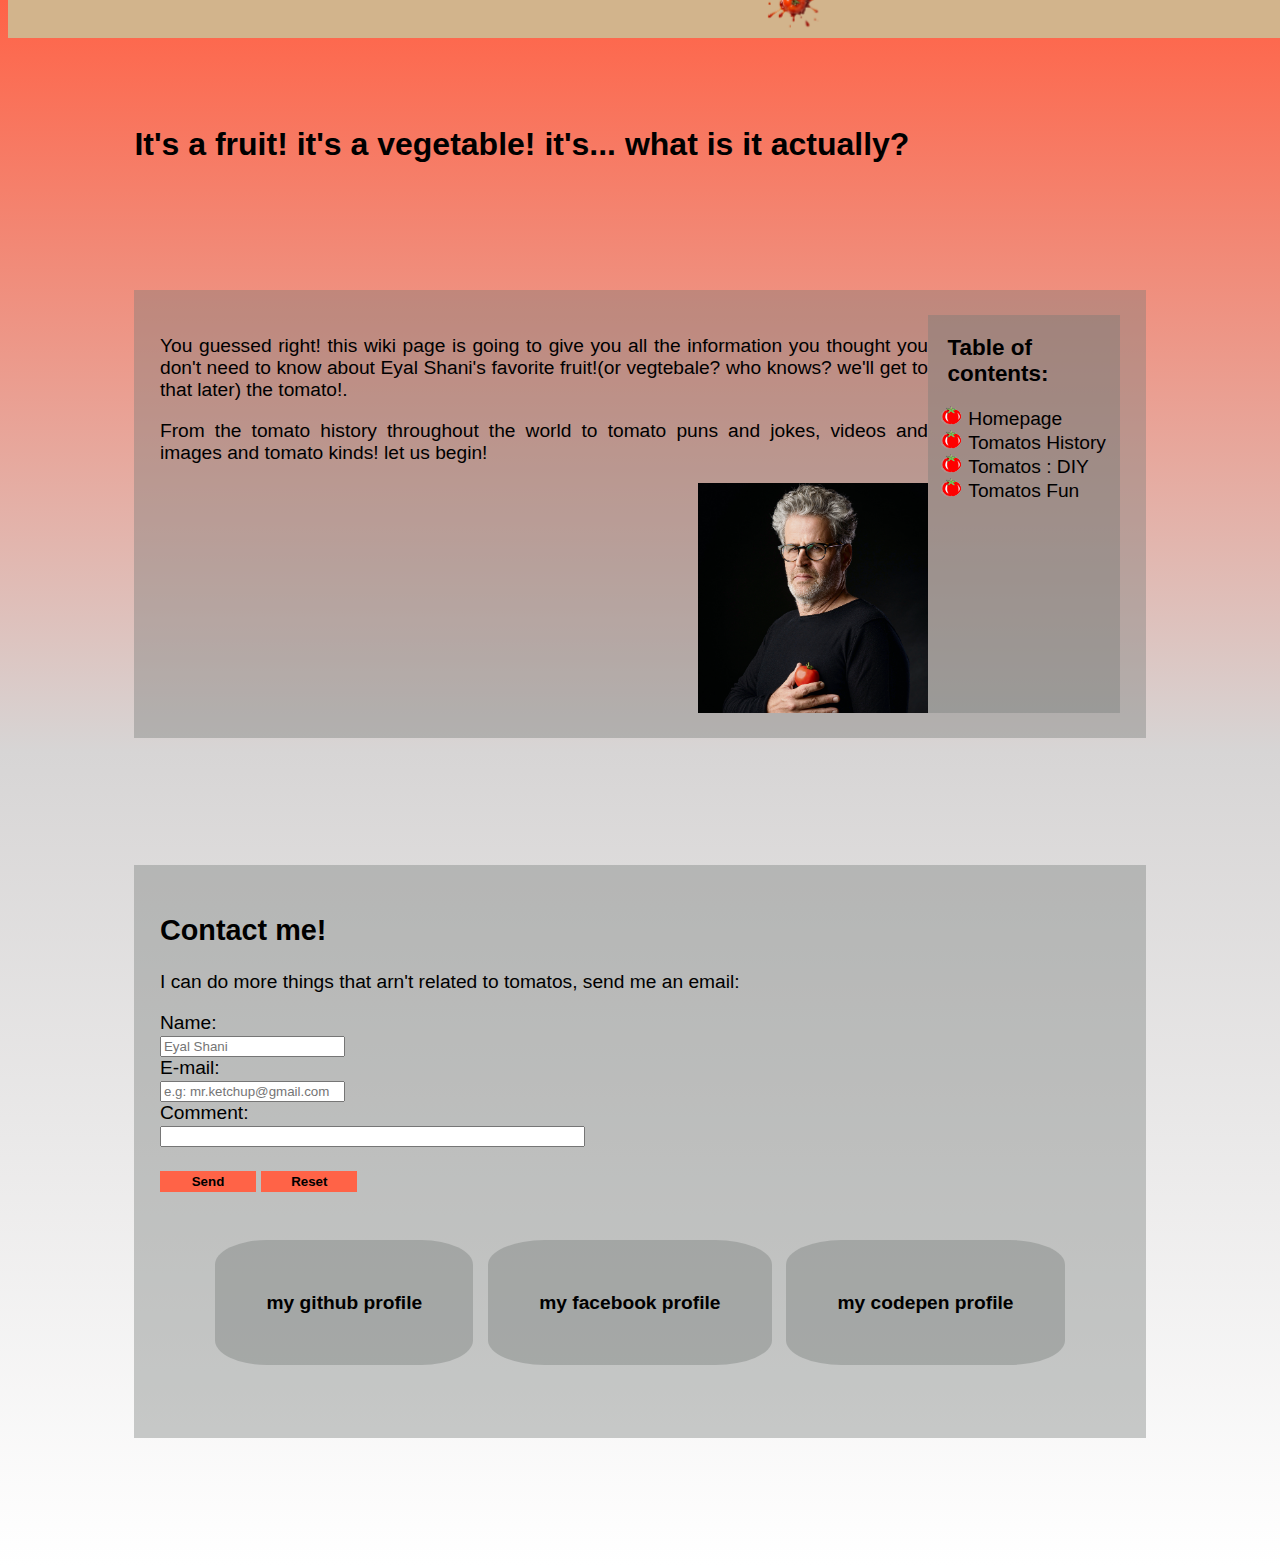
<file: index.html>
<!DOCTYPE html>
<html lang="en">

<head>
    <meta charset="UTF-8">
    <meta name="viewport" content="width=device-width, initial-scale=1.0">
    <title>Tomatos Homepage</title>
    <link rel="stylesheet" href="style.css">
</head>

<body>
    <span id="page-top"></span>


    <nav id="navbar">
        <ul id="inlinenav">
            <li class="inlineblock"><a href="index.html"><b>Homepage
                    </b></a></li>
            <li class="inlineblock"><a href="page1.html">Tomatos History
                </a></li>
            <li class="inlineblock"><a href="page2.html">Tomatos : DIY
                </a></li>
            <li class="inlineblock"><a href="page3.html">Tomatos Fun
                </a></li>
            <li class="inlineblock"><a href="#page-top">go to top
                </a></li>
            <li class="inlineblock"><a href="#page-bottom">go to bottom
                </a></li>
            <img id="navbar-img" src="tomato splash navbar1.png" alt="tomatosplash">
        </ul>

    </nav>


    <h1 class="page-headline">It's a fruit! it's a vegetable! it's... what is it actually? </h1>

    <section class="index-text">
        <div id="summary">
            <p>You guessed right! this wiki page is going to give you all the information you thought you don't need to
                know about
                Eyal Shani's favorite fruit!(or vegtebale? who knows? we'll get to that later) the tomato!.</p>
            <p>From the tomato history throughout the world to tomato puns and jokes, videos and images and tomato
                kinds!
                let us begin!
            </p>
            <img id="summary-img" src="eyal shani index.jpg" alt="eyal shani">
        </div>

        <div id="table-of-contents">
            <h3 id="header-contents">Table of contents:</h3>
            <ul>
                <li><a href="index.html">Homepage
                        </b></a></li>
                <li><a href="page1.html">Tomatos History
                    </a></li>
                <li><a href="page2.html">Tomatos : DIY
                    </a></li>
                <li><a href="page3.html">Tomatos Fun
                    </a></li>

            </ul>
        </div>

    </section>




    <section id="contact">
        <h2 class="subline">Contact me!</h2>
        <p>I can do more things that arn't related to tomatos, send me an email:</p>
        <form action="mailto:someone@example.com" method="post" enctype="text/plain">
            Name:<br>
            <input type="text" name="name" required placeholder="Eyal Shani"><br>
            E-mail:<br>
            <input type="email" name="mail" required placeholder="e.g: mr.ketchup@gmail.com"><br>
            Comment:<br>
            <input type="text" name="comment" size="50"><br><br>
            <input class="button" type="submit" value="Send">
            <input class="button" type="reset" value="Reset">
        </form>
        <div class="links-flex">
            <a class="contactlinks" href="https://github.com/edenave" target="_blank">my github profile</a>
            <a class="contactlinks" href="https://www.facebook.com/edenave1" target="_blank">my facebook profile</a>
            <a class="contactlinks" href="https://codepen.io/edenave" target="_blank">my codepen profile</a>
        </div>
    </section>
    <span id="page-bottom"></span>
</body>

</html>
</file>
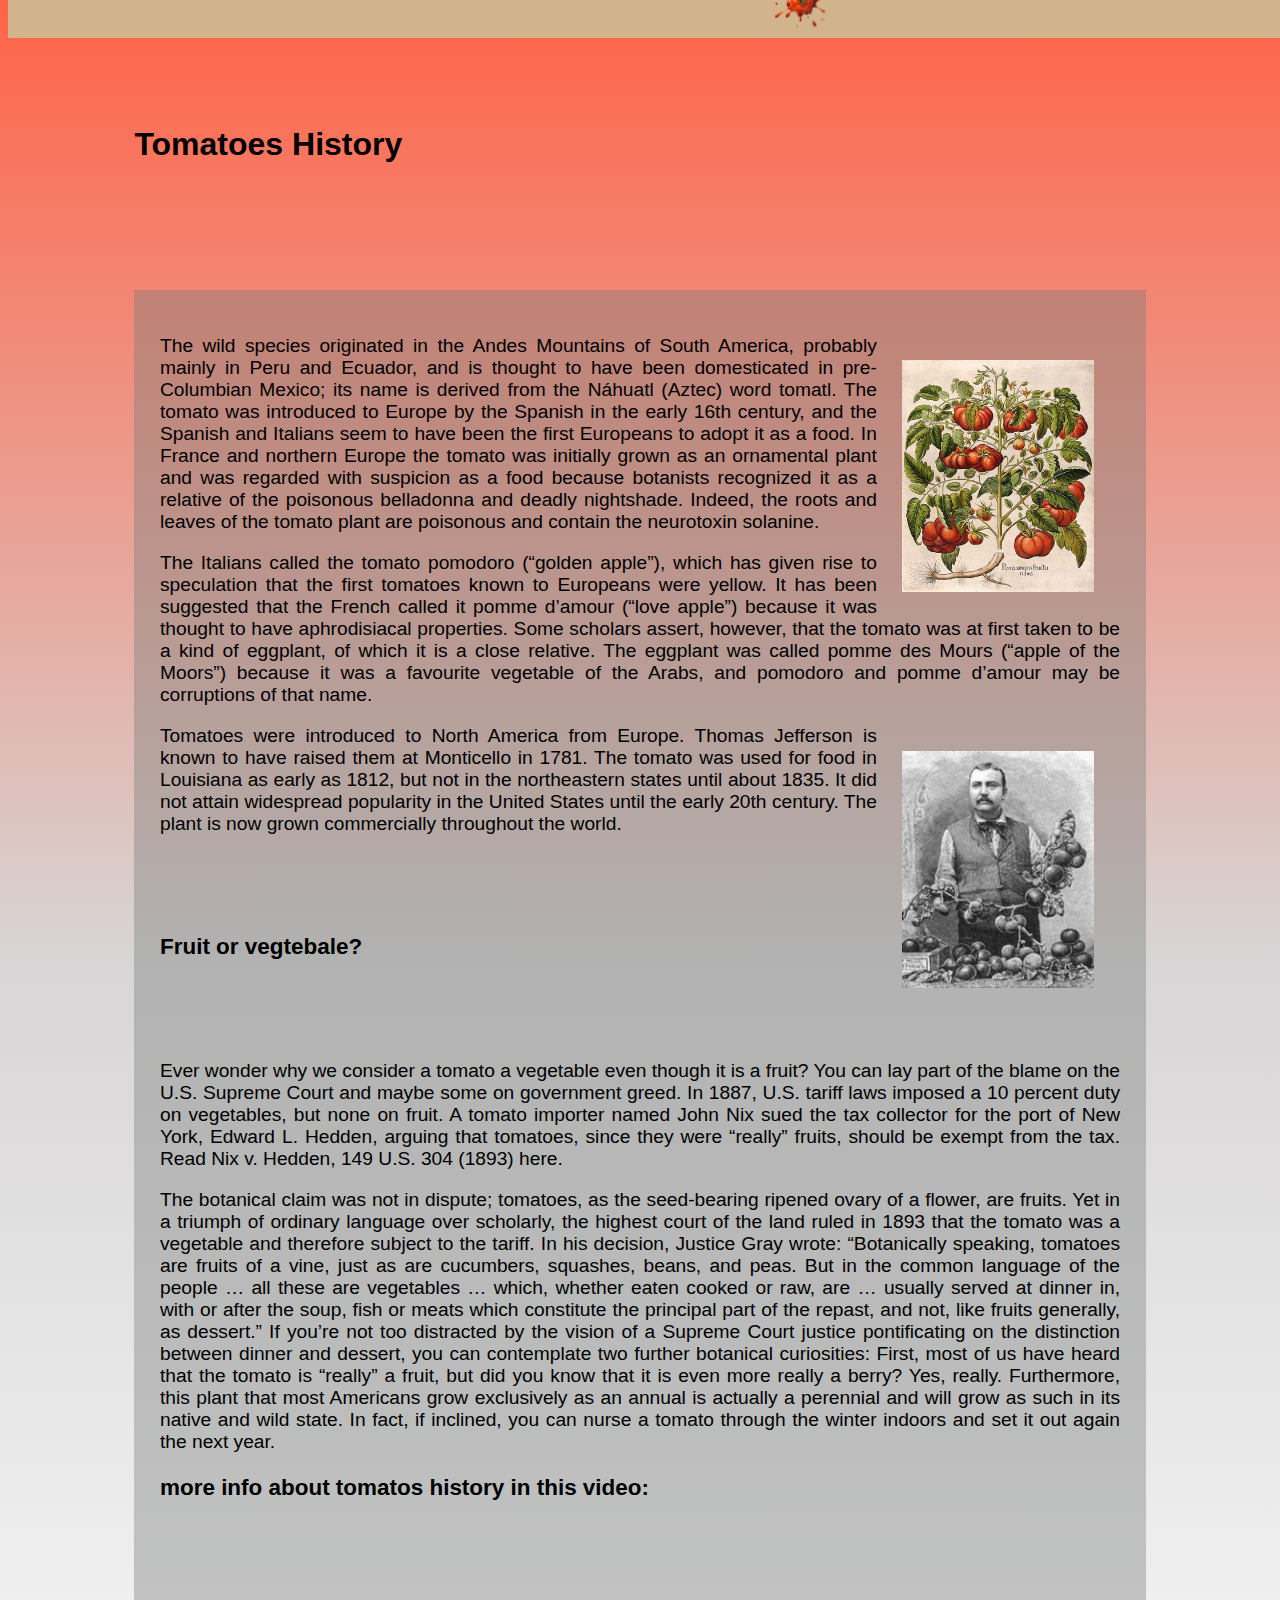
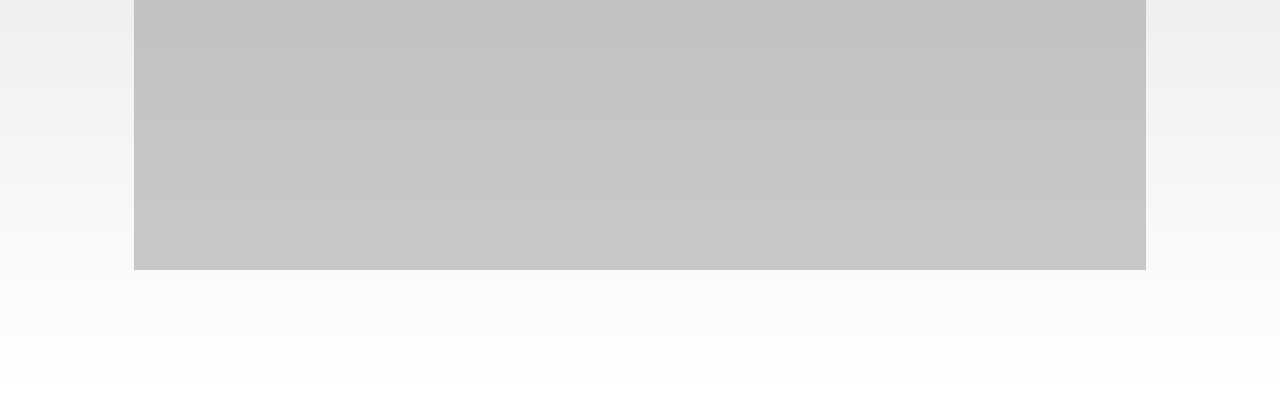
<file: page1.html>
<!DOCTYPE html>
<html lang="en">

<head>
    <meta charset="UTF-8">
    <meta name="viewport" content="width=device-width, initial-scale=1.0">
    <title>Tomatos History</title>
    <link rel="stylesheet" href="style.css">
</head>

<body>
    <span id="page-top"></span>
    <nav id="navbar">
        <ul>
            <li class="inlineblock"><a href="index.html">Homepage
                </a></li>
            <li class="inlineblock"><a href="page1.html"><b>Tomatos History
                    </b></a></li>
            <li class="inlineblock"><a href="page2.html">Tomatos : DIY
                </a></li>
            <li class="inlineblock"><a href="page3.html">Tomatos Fun
                </a></li>
            <li class="inlineblock"><a href="#page-top">go to top
                </a></li>
            <li class="inlineblock"><a href="#page-bottom">go to bottom
                </a></li>
            <img id="navbar-img" src="tomato splash navbar1.png" alt="tomatosplash">
        </ul>

    </nav>


    <h1 class="page-headline">Tomatoes History</h1>
    <section class="main-text">
        <div>
            <img class="main-text-img" src="tomatohistorydrawing.jpg" alt="tomatos">
            <p>The wild species originated in the Andes Mountains of South America, probably mainly in Peru and Ecuador,
                and is thought to have been domesticated in pre-Columbian Mexico;
                its name is derived from the Náhuatl (Aztec) word tomatl. The tomato was introduced to Europe by the
                Spanish in the early 16th century, and the Spanish and Italians seem
                to have been the first Europeans to adopt it as a food. In France and northern Europe the tomato was
                initially grown as an ornamental plant and was regarded with suspicion
                as a food because botanists recognized it as a relative of the poisonous belladonna and deadly
                nightshade. Indeed, the roots and leaves of the tomato plant are poisonous and contain the neurotoxin
                solanine.



            </p>

            <p>
                The Italians called the tomato pomodoro (“golden apple”), which has given rise to speculation that the
                first tomatoes known to Europeans were yellow. It has been suggested that the French called it pomme
                d’amour (“love apple”) because it was thought to have aphrodisiacal properties. Some scholars assert,
                however, that the tomato was at first taken to be a kind of eggplant, of which it is a close relative.
                The eggplant was called pomme des Mours (“apple of the Moors”) because it was a favourite vegetable of
                the Arabs, and pomodoro and pomme d’amour may be corruptions of that name.

            </p>

            <p>
                <img class="main-text-img" src="tomatohistory.jpg" alt="guy holding tomatos">
                Tomatoes were introduced to North America from Europe. Thomas Jefferson is known to have raised them at
                Monticello in 1781. The tomato was used for food in Louisiana as early as 1812, but not in the
                northeastern states until about 1835. It did not attain widespread popularity in the United States until
                the early 20th century. The plant is now grown commercially throughout the world.
            </p>

        </div>
        <div>
            <h3 id="fruitorvegetable">Fruit or vegtebale?</h3>
            <p>
                Ever wonder why we consider a tomato a vegetable even though it is a fruit? You can lay part of the
                blame on the U.S. Supreme Court and maybe some on government greed. In 1887, U.S. tariff laws imposed a
                10 percent duty on vegetables, but none on fruit. A tomato importer named John Nix sued the tax
                collector for the port of New York, Edward L. Hedden, arguing that tomatoes, since they were “really”
                fruits, should be exempt from the tax. Read Nix v. Hedden, 149 U.S. 304 (1893) here.
            </p>

            <p>The botanical claim was not in dispute; tomatoes, as the seed-bearing ripened ovary of a flower, are
                fruits. Yet in a triumph of ordinary language over scholarly, the highest court of the land ruled in
                1893 that the tomato was a vegetable and therefore subject to the tariff. In his decision, Justice Gray
                wrote: “Botanically speaking, tomatoes are fruits of a vine, just as are cucumbers, squashes, beans, and
                peas. But in the common language of the people … all these are vegetables … which, whether eaten cooked
                or raw, are … usually served at dinner in, with or after the soup, fish or meats which constitute the
                principal part of the repast, and not, like fruits generally, as dessert.” If you’re not too distracted
                by the vision of a Supreme Court justice pontificating on the distinction between dinner and dessert,
                you can contemplate two further botanical curiosities: First, most of us have heard that the tomato is
                “really” a fruit, but did you know that it is even more really a berry? Yes, really. Furthermore, this
                plant that most Americans grow exclusively as an annual is actually a perennial and will grow as such in
                its native and wild state. In fact, if inclined, you can nurse a tomato through the winter indoors and
                set it out again the next year.

            </p>
        </div>
        <h3>more info about tomatos history in this video:</h3>
        <div>
            <iframe width="560" height="315" src="https://www.youtube.com/embed/KP5rI43y9bY" frameborder="0"
                allow="accelerometer; autoplay; clipboard-write; encrypted-media; gyroscope; picture-in-picture"
                allowfullscreen>
            </iframe>

        </div>







    </section>


    <span id="page-bottom"></span>
</body>

</html>
</file>
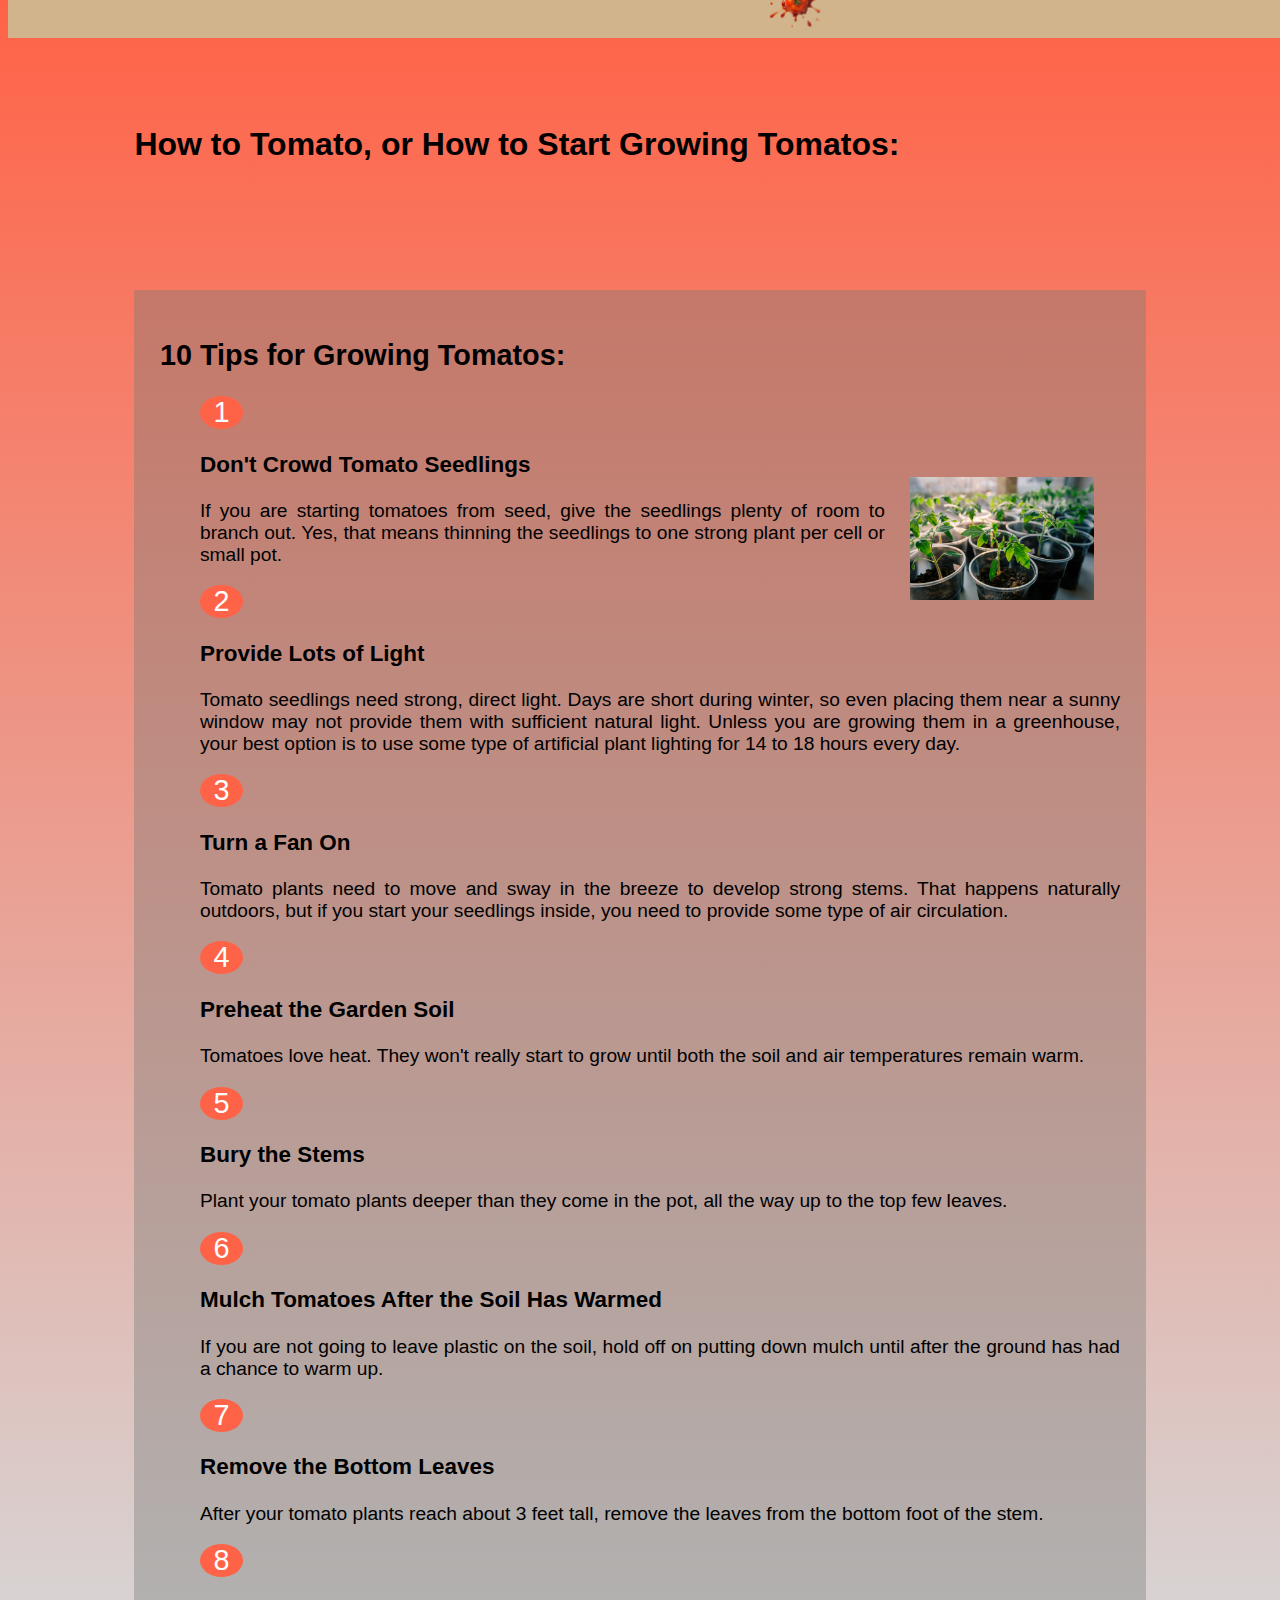
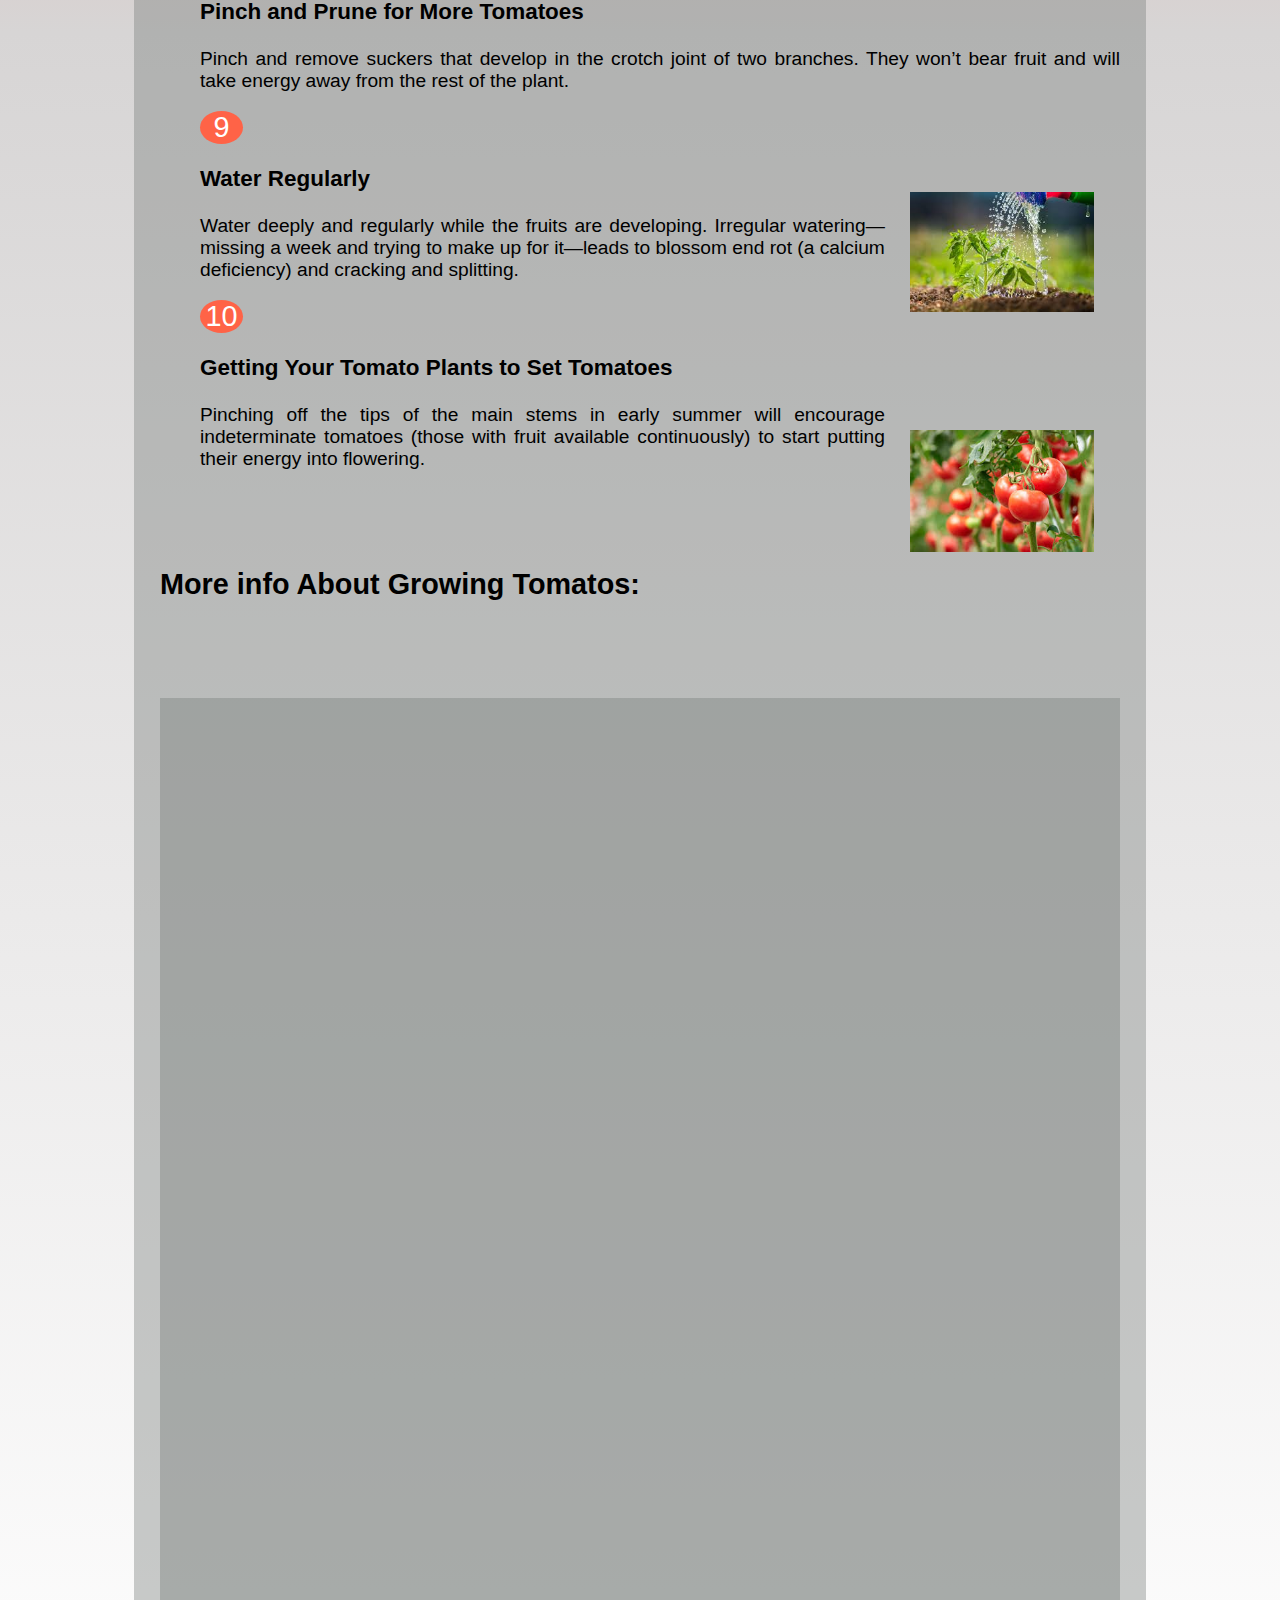
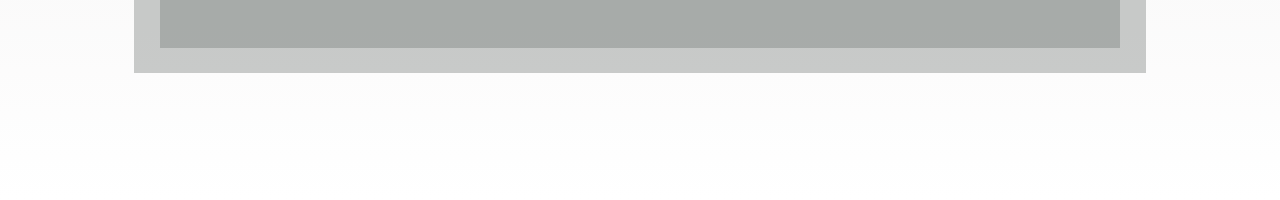
<file: page2.html>
<!DOCTYPE html>
<html lang="en">

<head>
    <meta charset="UTF-8">
    <meta name="viewport" content="width=device-width, initial-scale=1.0">
    <title>How to Tomato</title>
    <link rel="stylesheet" href="style.css">
</head>

<body>
    <span id="page-top"></span>
    <nav id="navbar">
        <ul>
            <li class="inlineblock"><a href="index.html">Homepage
                </a></li>
            <li class="inlineblock"><a href="page1.html">Tomatos History
                </a></li>
            <li class="inlineblock"><a href="page2.html"><b>Tomatos : DIY
                    </b></a></li>
            <li class="inlineblock"><a href="page3.html">Tomatos Fun
                </a></li>
            <li class="inlineblock"><a href="#page-top">go to top
                </a></li>
            <li class="inlineblock"><a href="#page-bottom">go to bottom
                </a></li>
            <img id="navbar-img" src="tomato splash navbar1.png" alt="tomatosplash">
        </ul>

    </nav>


    <h1 class="page-headline">How to Tomato, or How to Start Growing Tomatos: </h1>

    <section class="main-text">
        <div id="10tips">
            <h2>10 Tips for Growing Tomatos:</h2>
            <ol id="tomatotips">
                <li class="tips-li">
                    <h3 class="tomatotips">
                        Don't Crowd Tomato Seedlings
                        <img class="main-text-img" src="tomato tips/tomatotipsseed.jpg" alt="tomatos start to grow">
                    </h3>
                    <p>
                        If you are starting tomatoes from seed, give the seedlings plenty of room to branch out. Yes,
                        that means thinning the seedlings to one strong plant per cell or small pot.

                    </p>

                </li>
                <li class="tips-li">
                    <h3 class="tomatotips">
                        Provide Lots of Light
                    </h3>
                    <p>
                        Tomato seedlings need strong, direct light. Days are short during winter, so even placing them
                        near a sunny window may not provide them with sufficient natural light. Unless you are growing
                        them in a greenhouse, your best option is to use some type of artificial plant lighting for 14
                        to 18 hours every day.
                    </p>

                </li>
                <li class="tips-li">
                    <h3 class="tomatotips">
                        Turn a Fan On
                    </h3>
                    <p>
                        Tomato plants need to move and sway in the breeze to develop strong stems. That happens
                        naturally outdoors, but if you start your seedlings inside, you need to provide some type of air
                        circulation.
                    </p>

                </li>
                <li class="tips-li">
                    <h3 class="tomatotips">
                        Preheat the Garden Soil
                    </h3>
                    <p>
                        Tomatoes love heat. They won't really start to grow until both the soil and air temperatures
                        remain warm.
                    </p>

                </li>
                <li class="tips-li">
                    <h3 class="tomatotips">
                        Bury the Stems
                    </h3>
                    <p>
                        Plant your tomato plants deeper than they come in the pot, all the way up to the top few leaves.
                    </p>

                </li>
                <li class="tips-li">
                    <h3 class="tomatotips">
                        Mulch Tomatoes After the Soil Has Warmed
                    </h3>
                    <p>
                        If you are not going to leave plastic on the soil, hold off on putting down mulch until after
                        the ground has had a chance to warm up.
                    </p>

                </li>
                <li class="tips-li">
                    <h3 class="tomatotips">
                        Remove the Bottom Leaves
                    </h3>
                    <p>
                        After your tomato plants reach about 3 feet tall, remove the leaves from the bottom foot of the
                        stem.
                    </p>

                </li>
                <li class="tips-li">
                    <h3 class="tomatotips">
                        Pinch and Prune for More Tomatoes
                    </h3>
                    <p>
                        Pinch and remove suckers that develop in the crotch joint of two branches. They won’t bear fruit
                        and will take energy away from the rest of the plant.
                    </p>

                </li>
                <li class="tips-li">
                    <h3 class="tomatotips">
                        Water Regularly
                        <img class="main-text-img" src="tomato tips/tomatotipswatering.jpg" alt="watering tomatos">
                    </h3>

                    <p>

                        Water deeply and regularly while the fruits are developing. Irregular watering—missing a week
                        and trying to make up for it—leads to blossom end rot (a calcium deficiency) and cracking and
                        splitting.

                    </p>

                </li>
                <li class="tips-li">
                    <h3 class="tomatotips">
                        Getting Your Tomato Plants to Set Tomatoes
                    </h3>
                    <img class="main-text-img" src="tomato tips/tomatotipstomatos.jpg" alt="grown tomatos">
                    <p>

                        Pinching off the tips of the main stems in early summer will encourage indeterminate tomatoes
                        (those with fruit available continuously) to start putting their energy into flowering.

                    </p>

                </li>

            </ol>

        </div>
        <h2 id="tips-videos">More info About Growing Tomatos:</h2>
        <div class="tomato-tips-videos">


            <iframe class="iframetips" width="560" height="315" src="https://www.youtube.com/embed/fIjDdOFdYBI"
                frameborder="0"
                allow="accelerometer; autoplay; clipboard-write; encrypted-media; gyroscope; picture-in-picture"
                allowfullscreen>
            </iframe><br>

            <iframe class="iframetips" width="560" height="315" src="https://www.youtube.com/embed/9w-7RoH_uic"
                frameborder="0"
                allow="accelerometer; autoplay; clipboard-write; encrypted-media; gyroscope; picture-in-picture"
                allowfullscreen></iframe>
            <br>

            <iframe class="iframetips" width="560" height="315" src="https://www.youtube.com/embed/x9jjgQXbDbw"
                frameborder="0"
                allow="accelerometer; autoplay; clipboard-write; encrypted-media; gyroscope; picture-in-picture"
                allowfullscreen></iframe>
            <br>

            <iframe class="iframetips" width="560" height="315" src="https://www.youtube.com/embed/NrFlhSNdDDk"
                frameborder="0"
                allow="accelerometer; autoplay; clipboard-write; encrypted-media; gyroscope; picture-in-picture"
                allowfullscreen></iframe>







        </div>



    </section>
    <span id="page-bottom"></span>
</body>

</html>
</file>
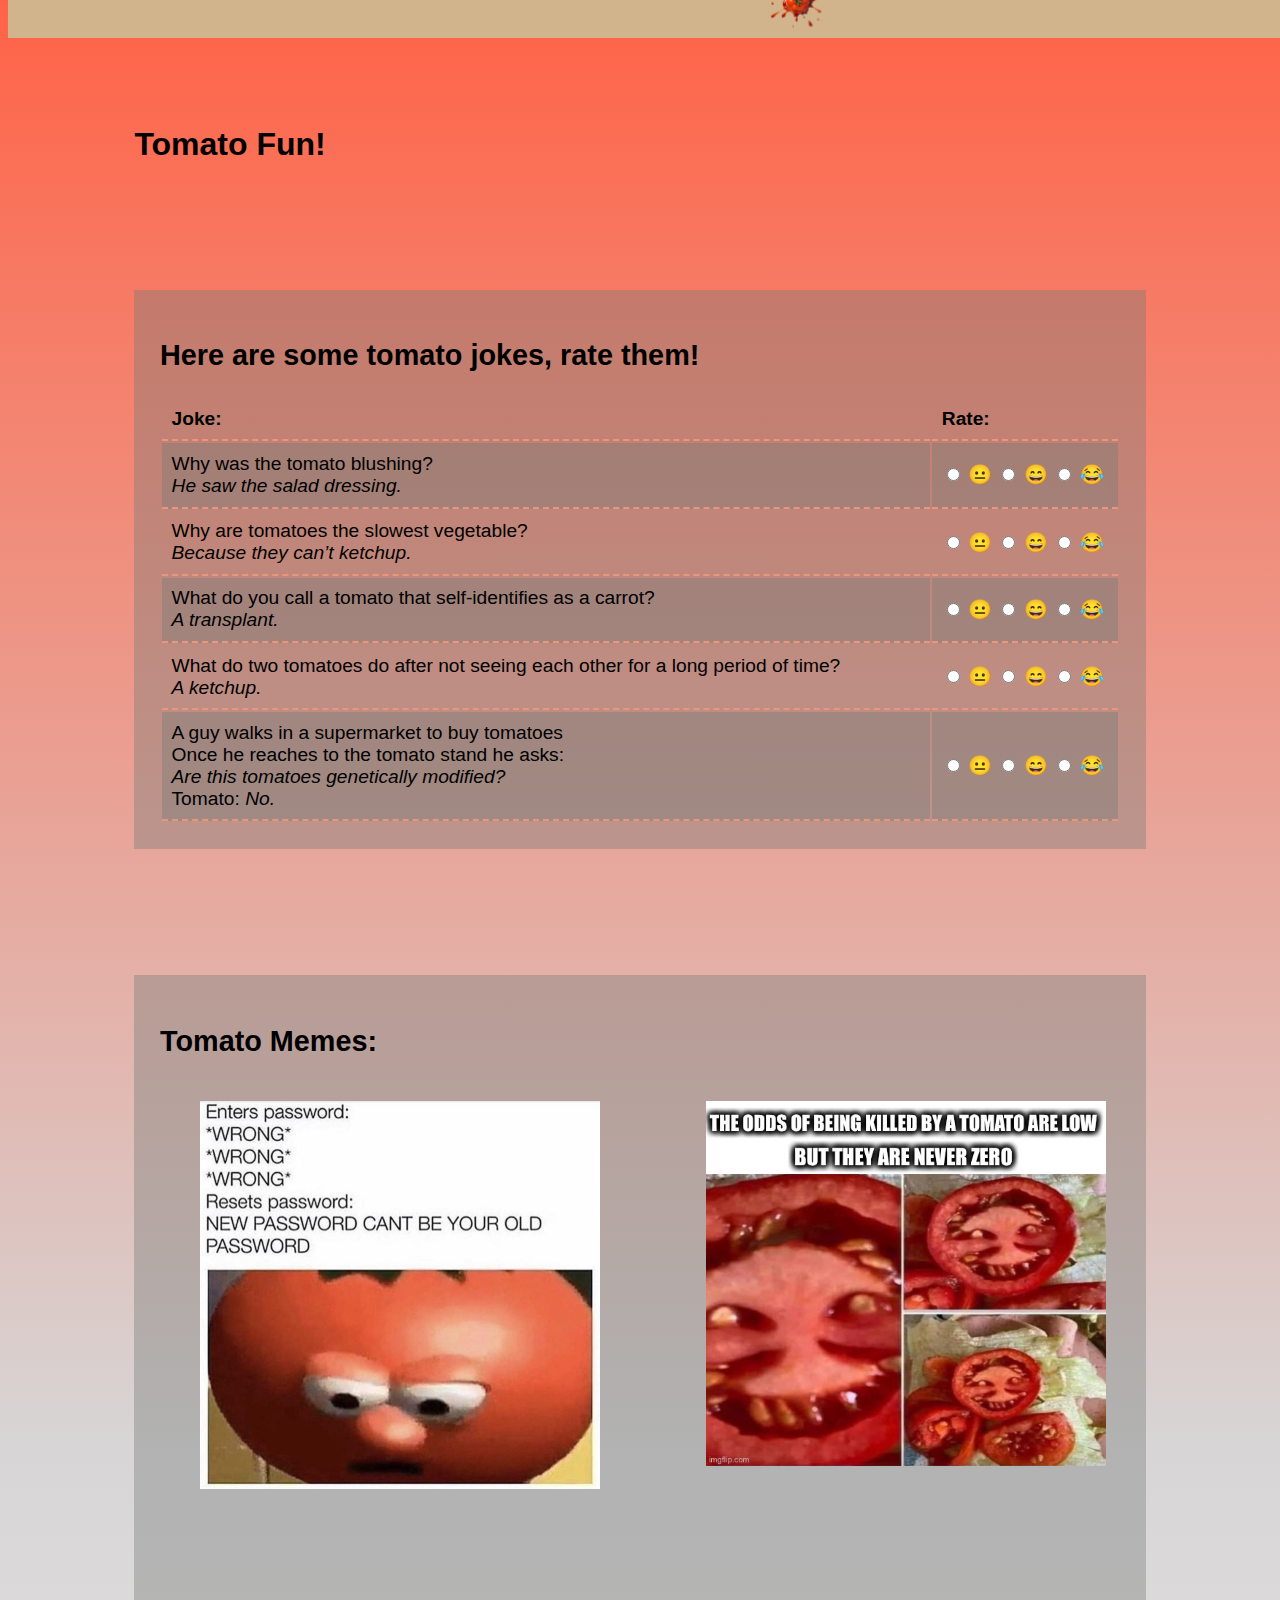
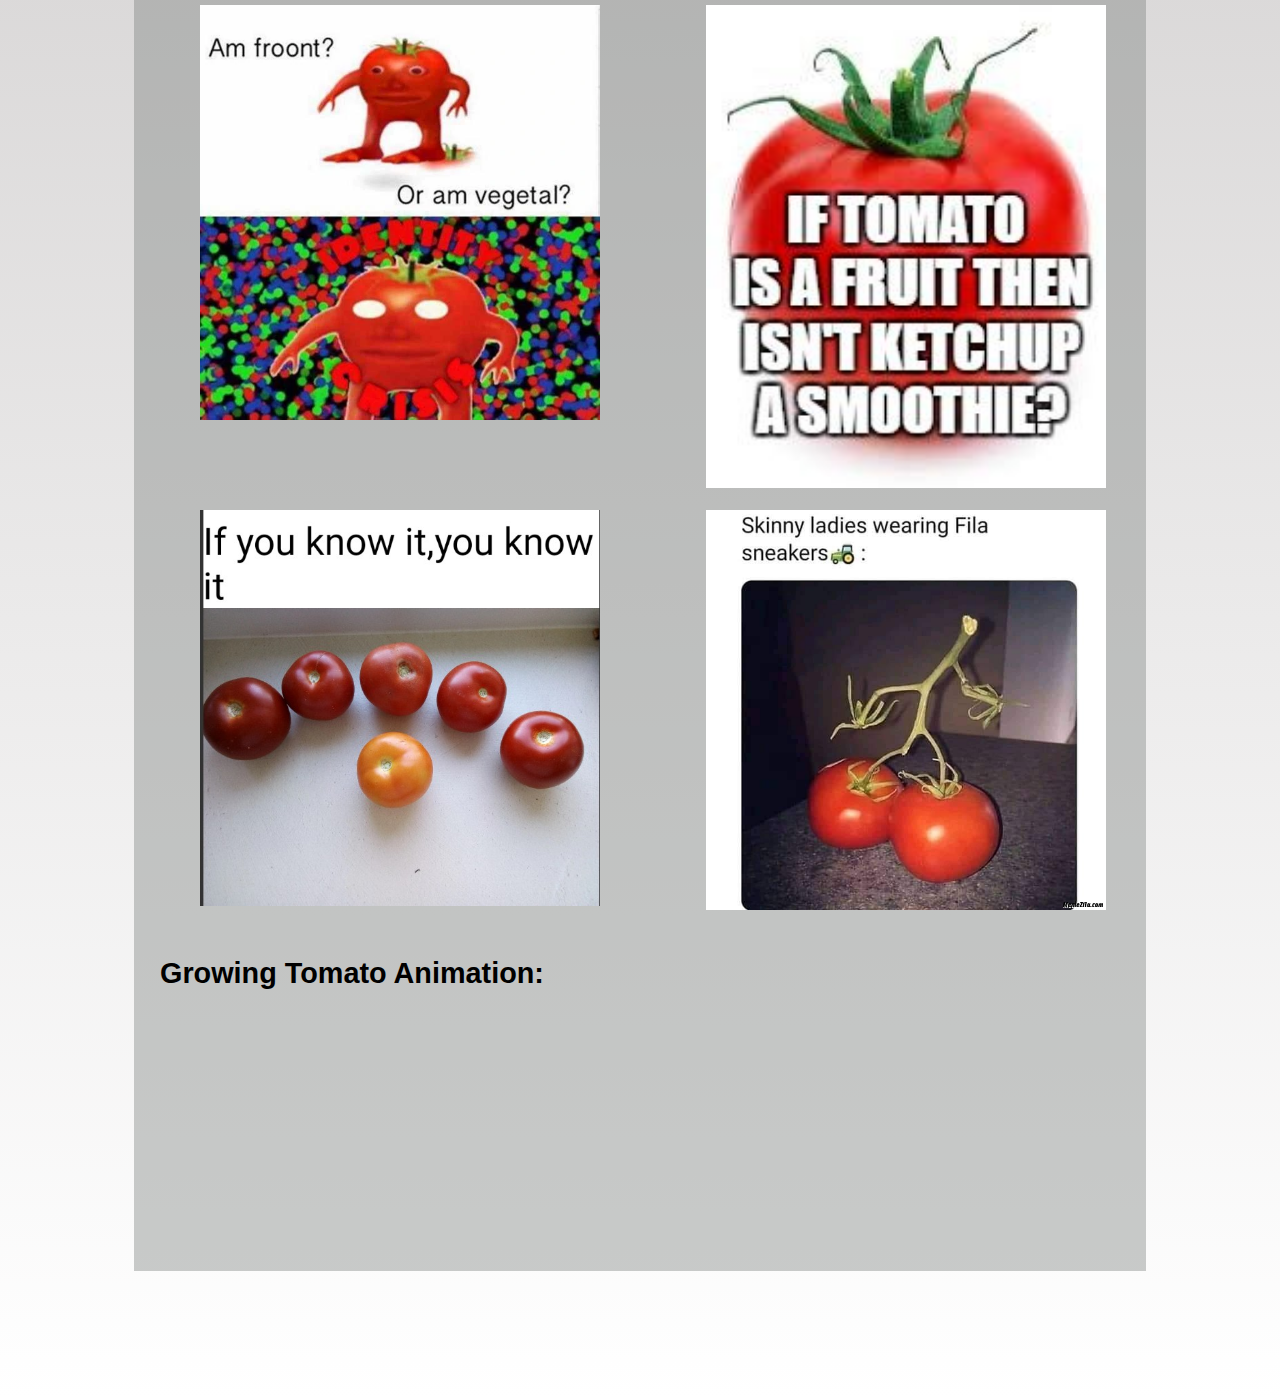
<file: page3.html>
<!DOCTYPE html>
<html lang="en">

<head>
    <meta charset="UTF-8">
    <meta name="viewport" content="width=device-width, initial-scale=1.0">
    <title>Tomatos Fun</title>
    <link rel="stylesheet" href="style.css">
</head>

<body>
    <span id="page-top"></span>
    <nav id="navbar">
        <ul>
            <li class="inlineblock"><a href="index.html">Homepage
                </a></li>
            <li class="inlineblock"><a href="page1.html">Tomatos History
                </a></li>
            <li class="inlineblock"><a href="page2.html">Tomatos : DIY
                </a></li>
            <li class="inlineblock"><a href="page3.html"><b>Tomatos Fun
                    </b></a></li>
            <li class="inlineblock"><a href="#page-top">go to top
                </a></li>
            <li class="inlineblock"><a href="#page-bottom">go to bottom
                </a></li>
            <img id="navbar-img" src="tomato splash navbar1.png" alt="tomatosplash">
        </ul>

    </nav>


    <h1 class="page-headline"> Tomato Fun!</h1>



    <section class="main-text">
        <h2>Here are some tomato jokes, rate them!</h2>
        <table id="tablejokes">
            <tr>
                <th>Joke:</th>
                <th>Rate:</th>

            </tr>
            <tr>
                <td>Why was the tomato blushing?<br>
                    <em>He saw the salad dressing.</em>
                </td>
                <td>
                    <form>
                        <input type="radio" id="ok" name="emoji" value="ok">
                        <label for="ok">&#128528</label>
                        <input type="radio" id="funny" name="emoji" value="funny">
                        <label for="funny">&#128516</label>
                        <input type="radio" id="crazy" name="emoji" value="funny">
                        <label for="crazy">&#128514</label>
                    </form>

                </td>

            </tr>
            <tr>
                <td>Why are tomatoes the slowest vegetable?<br>
                    <em>Because they can’t ketchup.</em>
                </td>
                <td>
                    <form>
                        <input type="radio" id="ok" name="emoji" value="ok">
                        <label for="ok">&#128528</label>
                        <input type="radio" id="funny" name="emoji" value="funny">
                        <label for="funny">&#128516</label>
                        <input type="radio" id="crazy" name="emoji" value="funny">
                        <label for="crazy">&#128514</label>
                    </form>
                </td>

            </tr>
            <tr>
                <td>What do you call a tomato that self-identifies as a carrot?<br>
                    <em> A transplant.</em>
                </td>
                <td>
                    <form>
                        <input type="radio" id="ok" name="emoji" value="ok">
                        <label for="ok">&#128528</label>
                        <input type="radio" id="funny" name="emoji" value="funny">
                        <label for="funny">&#128516</label>
                        <input type="radio" id="crazy" name="emoji" value="funny">
                        <label for="crazy">&#128514</label>
                    </form>
                </td>

            </tr>
            <tr>
                <td>What do two tomatoes do after not seeing each other for a long period of time?<br>
                    <em> A ketchup.</em>
                </td>
                <td>
                    <form>
                        <input type="radio" id="ok" name="emoji" value="ok">
                        <label for="ok">&#128528</label>
                        <input type="radio" id="funny" name="emoji" value="funny">
                        <label for="funny">&#128516</label>
                        <input type="radio" id="crazy" name="emoji" value="funny">
                        <label for="crazy">&#128514</label>
                    </form>
                </td>

            </tr>
            <tr>
                <td>A guy walks in a supermarket to buy tomatoes<br>
                    Once he reaches to the tomato stand he asks:<br>

                    <em> Are this tomatoes genetically modified?</em><br>

                    Tomato:<em> No.</em>
                </td>
                <td>
                    <form>
                        <input type="radio" id="ok" name="emoji" value="ok">
                        <label for="ok">&#128528</label>
                        <input type="radio" id="funny" name="emoji" value="funny">
                        <label for="funny">&#128516</label>
                        <input type="radio" id="crazy" name="emoji" value="funny">
                        <label for="crazy">&#128514</label>
                    </form>
                </td>

            </tr>

        </table>


    </section>




    <section class="main-text" id="tomato-memes">
        <h2 id="meme-header">Tomato Memes: </h2>
        <div class="grid-memes">

            <figure class="gallery__item gallery__item--1">
                <img src="tomatomemes/1.jpeg" class="gallery__img" alt="Image 1">
            </figure>
            <figure class="gallery__item gallery__item--2">
                <img src="tomatomemes/2.jpg" class="gallery__img" alt="Image 2">
            </figure>


            <figure class="gallery__item gallery__item--3">
                <img src="tomatomemes/3.webp" class="gallery__img" alt="Image 3">
            </figure>
            <figure class="gallery__item gallery__item--4">
                <img src="tomatomemes/4.jpg" class="gallery__img" alt="Image 4">
            </figure>
            <figure class="gallery__item gallery__item--5">
                <img src="tomatomemes/5.jpg" class="gallery__img" alt="Image 5">
            </figure>
            <figure class="gallery__item gallery__item--6">
                <img src="tomatomemes/Skinny-ladies-wearing-fila-sneakers-meme-446 (1).png" class="gallery__img"
                    alt="Image 6">
            </figure>




        </div>
        <h2 id="meme-header">Growing Tomato Animation: </h2>

        <div id="tomato-animation" class="animated zoomIn"></div>
    </section>

    <span id="page-bottom"></span>
</body>

</html>
</file>
<file: style.css>
body{
    color: black;
    background: rgb(255,255,255);
background: linear-gradient(0deg, rgba(255,255,255,1) 0%, rgba(215,213,213,1) 52%, rgba(255,99,71,1) 100%);
font-family:-apple-system, BlinkMacSystemFont, 'Segoe UI', Roboto, Oxygen, Ubuntu, Cantarell, 'Open Sans', 'Helvetica Neue', sans-serif;

}
:root{
    --background-gray: rgba(118, 122, 119, 0.384);
    --text-margin: 10%;
    --text-font: 1.5vw;
    --text-padding: 2vw;
}


a:link {
    text-decoration: none;
    color: black;
  }
  
  a:visited {
    text-decoration: none;
    color: black;
  }
  
/* navbar css*/
#navbar{
    width: 100vw;
    height: 3vw;
    position: fixed;
    top: 0%;
    background-color:tan;

    
}




.inlineblock{
    display: inline;
    position: relative;
    bottom: 9vh;
    background-color: transparent;
    margin: 1%;
}
.inlineblock:hover{
    background-color: tomato;
    font-weight: bold;
}

b{
    background-color: darksalmon;
}


#navbar-img{
    position: relative;
    bottom: 5vh;
    width: 5%;
    height: auto;
}

/* headline and main text */

.page-headline{
    margin: 10%;
}

#summary{
    text-align: justify;
    width: 80%;
}

#summary-img{
    width: 30%;
    float: right;
}

.index-text{
    background-color:var(--background-gray);
    display: flex;
    flex-direction: row;
    justify-content: space-between;
    margin: 10%;
    padding: 2vw;
    font-size: var(--text-font);
}
/* TABLE OF CONTENTS */
#header-contents{
    margin: 10%;
}

#table-of-contents{
    background-color:var(--background-gray);
}
ul li{
    list-style-image: url(tomatonavbarlinks.png)
}

ul li:hover{
    font-weight: bold;
}


#contact{
    background-color:var(--background-gray);
    margin: 10%;
    padding: 2vw;
    font-size: var(--text-font);

}

input[type=text]:focus {
    background-color: darksalmon;
    border-color:transparent;
  }
  input[type=email]:focus {
    background-color: darksalmon;
    border-color:transparent;
  }

.button{
    background-color: tomato;
    width: 10%;
    border-color: transparent;
    font-weight: bold;
}

.links-flex{
    margin: 5%;
    display: flex;
    flex-direction: row;
    justify-content: space-around;
}

.contactlinks{
    font-weight: bold;
    padding: 4vw;
    background-color:var(--background-gray);
    border-radius: 20%;
}

.contactlinks:hover{
    font-weight: bolder;
    background-color: darksalmon;
}


/*END OF INDEX AND NAVBAR 

START OF PAGE 1*/

.main-text{
    background-color: var(--background-gray);
    margin: var(--text-margin);
    font-size: var(--text-font);
    padding:var(--text-padding);
    text-align: justify ;
}

.main-text-img{
    float: right;
    margin: 2vw;
    width: 20%;

}

#fruitorvegetable{
    line-height: 20vh;
}


ol {
    list-style: none;
    counter-reset: item;
  }
  .tips-li {
    counter-increment: item;
    margin-bottom: 1vh;
  }
  .tips-li:before {

    content: counter(item);
    background: tomato;
    border-radius: 100%;
    color: white;
    width: 1.5em;
    text-align: center;
    display: inline-block;
    font-size: 1.5em;
  }

#tips-videos{
    line-height: 20vh;
}

.tomato-tips-videos{
    background-color: var(--background-gray);
    padding: var(--text-margin);
    height: 100%;
    display: flex;
    flex-direction: row;
    justify-content: space-evenly;
    flex-wrap: wrap;
}

.iframetips{
    width: auto;

    margin: 2.5vw;
}



/* PAGE 3 CSS START */


#tablejokes{
    width: 100%;

}

td, th{
    padding: 1%;
    border-bottom: 2px dashed darksalmon;
}

tr:nth-child(even){
    background-color: var(--background-gray);}

}

#meme-header{
    margin: var(--text-margin);
    padding: var(--text-padding);
}



.grid-memes {
        display: grid;
        grid-template-columns: 50% 50%;
        grid-template-rows: 33% 33% 33%;
        gap: 2vw 2vw;
        grid-template-areas:
          "1 2"
          "3 4"
          "5 6";
      }
      
  

  .gallery__img{
    object-fit: cover;
    width: 100%;

  }




  /*ANIMATION */

  #tomato-animation {  
    width: 10em;
    height: 10em; 
    margin: 2.5vw auto;
    border-radius: 50%;

 }
 
 .animated { 
     animation-duration: 3s; 
     animation-fill-mode: both; 
     animation-iteration-count:infinite; 
 } 
 
 @keyframes zoomIn { 
     0% { 
         opacity: 0; 
         transform: scale3d(.3, .3, .3); 
         background-color:mediumseagreen;
     } 
     50% { 
         opacity: 1;
         background-color: yellowgreen; 
     } 

     100%{
         background-color: tomato;
     }
 } 
 .zoomIn { 
     animation-name: zoomIn; 
 }


 @media screen and (max-width: 600px) {
    body {
        background: linear-gradient(0deg, rgba(255,255,255,1) 0%, rgba(255,99,71,1) 100%);
    }
  }
</file>
